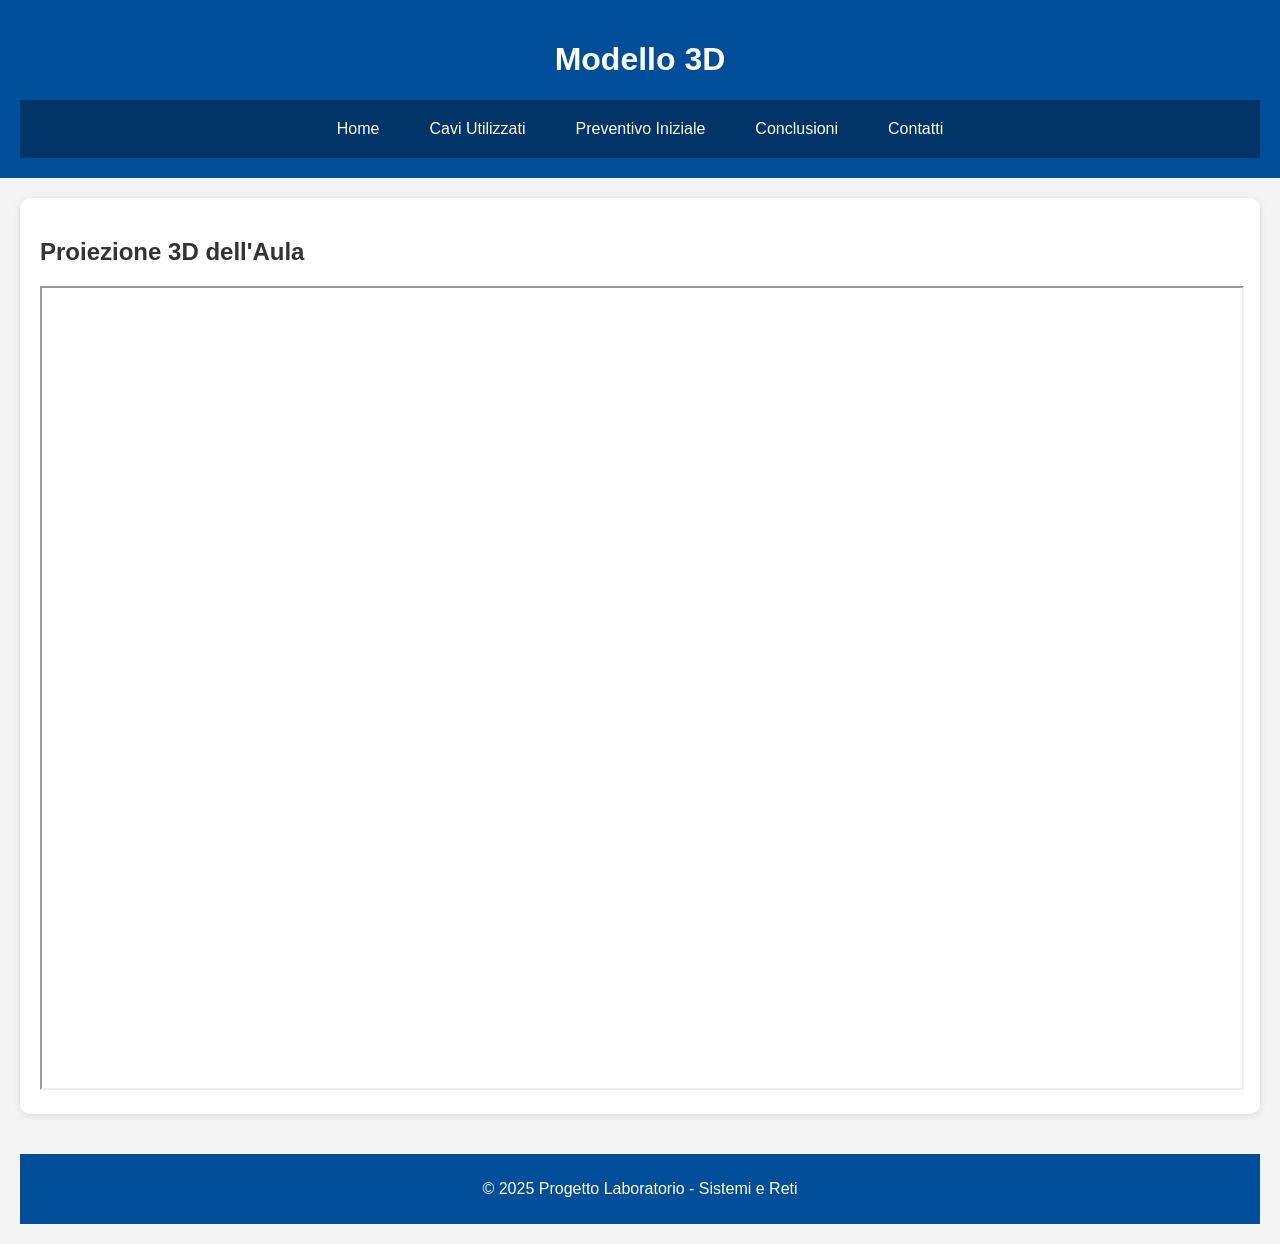
<file: index.html>
<!DOCTYPE html>
<html lang="it">
<head>
  <meta charset="UTF-8" />
  <meta name="viewport" content="width=device-width, initial-scale=1.0" />
  <title>Aula 56, Laboratorio - Sistemi e Reti</title>
  <link rel="stylesheet" href="css/styles.css" />
</head>
<body>

  <header>
    <h1>Modello 3D</h1>
    <nav>
      <ul>
        <li><a href="index.html">Home</a></li>
        <li><a href="pages/cables.html">Cavi Utilizzati</a></li>
        <li><a href="pages/preventivo.html">Preventivo Iniziale</a></li>
        <li><a href="pages/conclusions.html">Conclusioni</a></li>
        <li><a href="pages/contatti.html">Contatti</a></li>
      </ul>
    </nav>
  </header>

  <main>
    <section id="three-d">
      <h2>Proiezione 3D dell'Aula</h2>
      <iframe
        src="https://home.by.me/en/project/a163e43ee49516dc8037fa1/classe?open_planner=true"
        width="100%" height="800px"
        allowfullscreen
      ></iframe>
    </section>

  <footer>
    <p>&copy; 2025 Progetto Laboratorio - Sistemi e Reti</p>
  </footer>

</body>
</html>
</file>
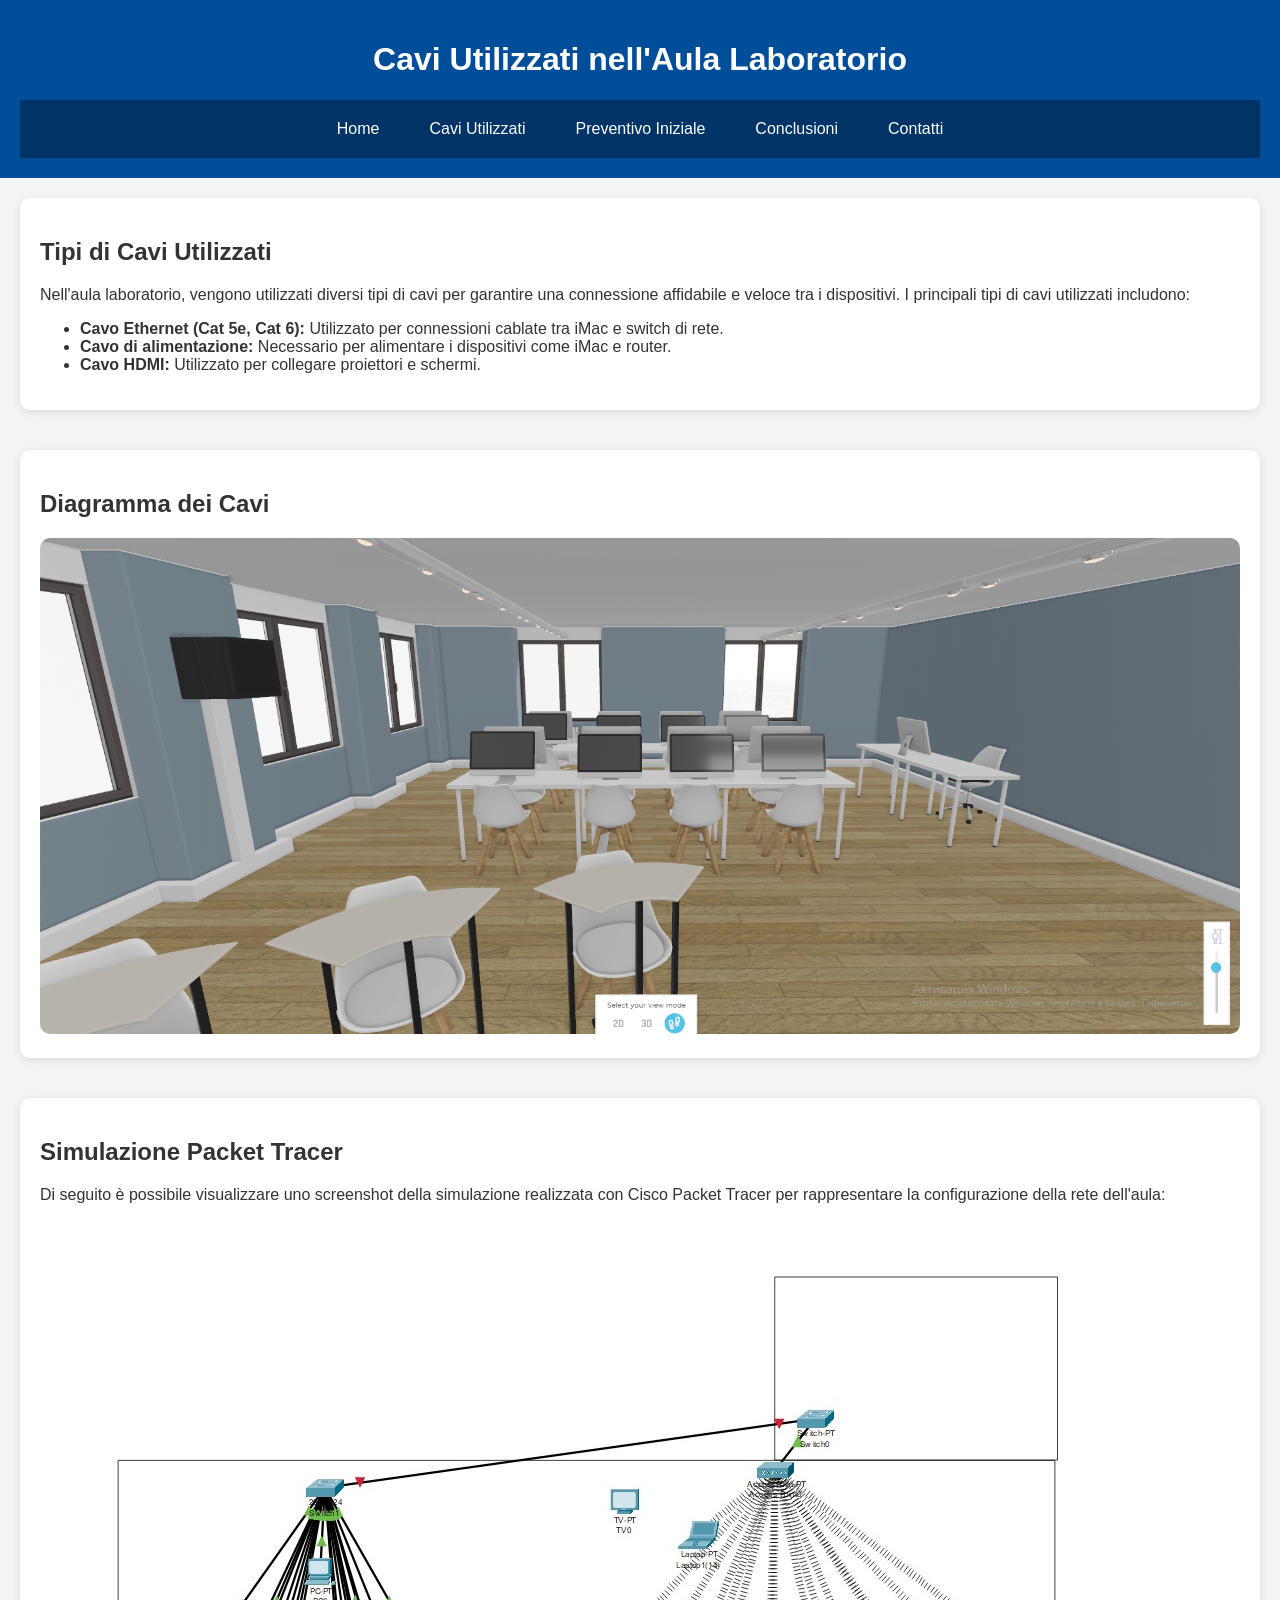
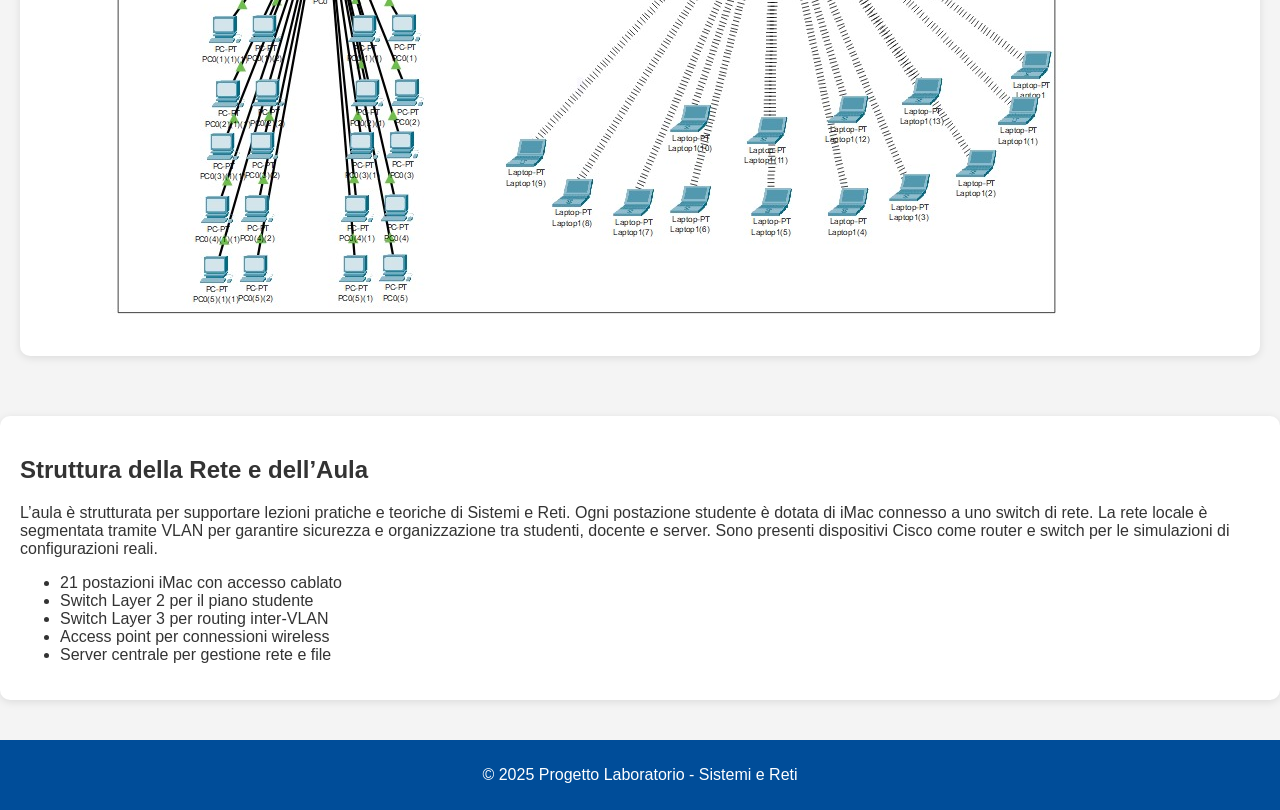
<file: pages/cables.html>
<!DOCTYPE html>
<html lang="it">
<head>
  <meta charset="UTF-8" />
  <meta name="viewport" content="width=device-width, initial-scale=1.0" />
  <title>Cavi Utilizzati - Aula Laboratorio</title>
  <link rel="stylesheet" href="../css/styles.css" />
</head>
<body>

  <header>
    <h1>Cavi Utilizzati nell'Aula Laboratorio</h1>
    <nav>
      <ul>
        <li><a href="../index.html">Home</a></li>
        <li><a href="cables.html">Cavi Utilizzati</a></li>
        <li><a href="preventivo.html">Preventivo Iniziale</a></li>
        <li><a href="conclusions.html">Conclusioni</a></li>
        <li><a href="contatti.html">Contatti</a></li>
      </ul>
    </nav>
  </header>

  <main>
    <section>
      <h2>Tipi di Cavi Utilizzati</h2>
      <p>
        Nell'aula laboratorio, vengono utilizzati diversi tipi di cavi per garantire una connessione affidabile e veloce tra i dispositivi. I principali tipi di cavi utilizzati includono:
      </p>
      <ul>
        <li><strong>Cavo Ethernet (Cat 5e, Cat 6):</strong> Utilizzato per connessioni cablate tra iMac e switch di rete.</li>
        <li><strong>Cavo di alimentazione:</strong> Necessario per alimentare i dispositivi come iMac e router.</li>
        <li><strong>Cavo HDMI:</strong> Utilizzato per collegare proiettori e schermi.</li>
      </ul>
    </section>

    <section>
      <h2>Diagramma dei Cavi</h2>
      <img src="../img/cabbelaggio.png" alt="Diagramma dei cavi utilizzati" />
    </section>

    <section>
      <h2>Simulazione Packet Tracer</h2>
      <p>
        Di seguito è possibile visualizzare uno screenshot della simulazione realizzata con Cisco Packet Tracer per rappresentare la configurazione della rete dell'aula:
      </p>
      <img src="../img/AulaPT.jpg" alt="Simulazione Packet Tracer" />
    </section>
  </main>

  <section id="tech-description">
    <h2>Struttura della Rete e dell’Aula</h2>
    <p>
      L’aula è strutturata per supportare lezioni pratiche e teoriche di Sistemi e Reti.
      Ogni postazione studente è dotata di iMac connesso a uno switch di rete. La rete locale è segmentata tramite VLAN per garantire sicurezza e organizzazione tra studenti, docente e server.
      Sono presenti dispositivi Cisco come router e switch per le simulazioni di configurazioni reali.
    </p>
    <ul>
      <li>21 postazioni iMac con accesso cablato</li>
      <li>Switch Layer 2 per il piano studente</li>
      <li>Switch Layer 3 per routing inter-VLAN</li>
      <li>Access point per connessioni wireless</li>
      <li>Server centrale per gestione rete e file</li>
    </ul>
  </section>

  <footer>
    <p>&copy; 2025 Progetto Laboratorio - Sistemi e Reti</p>
  </footer>

</body>
</html>
</file>
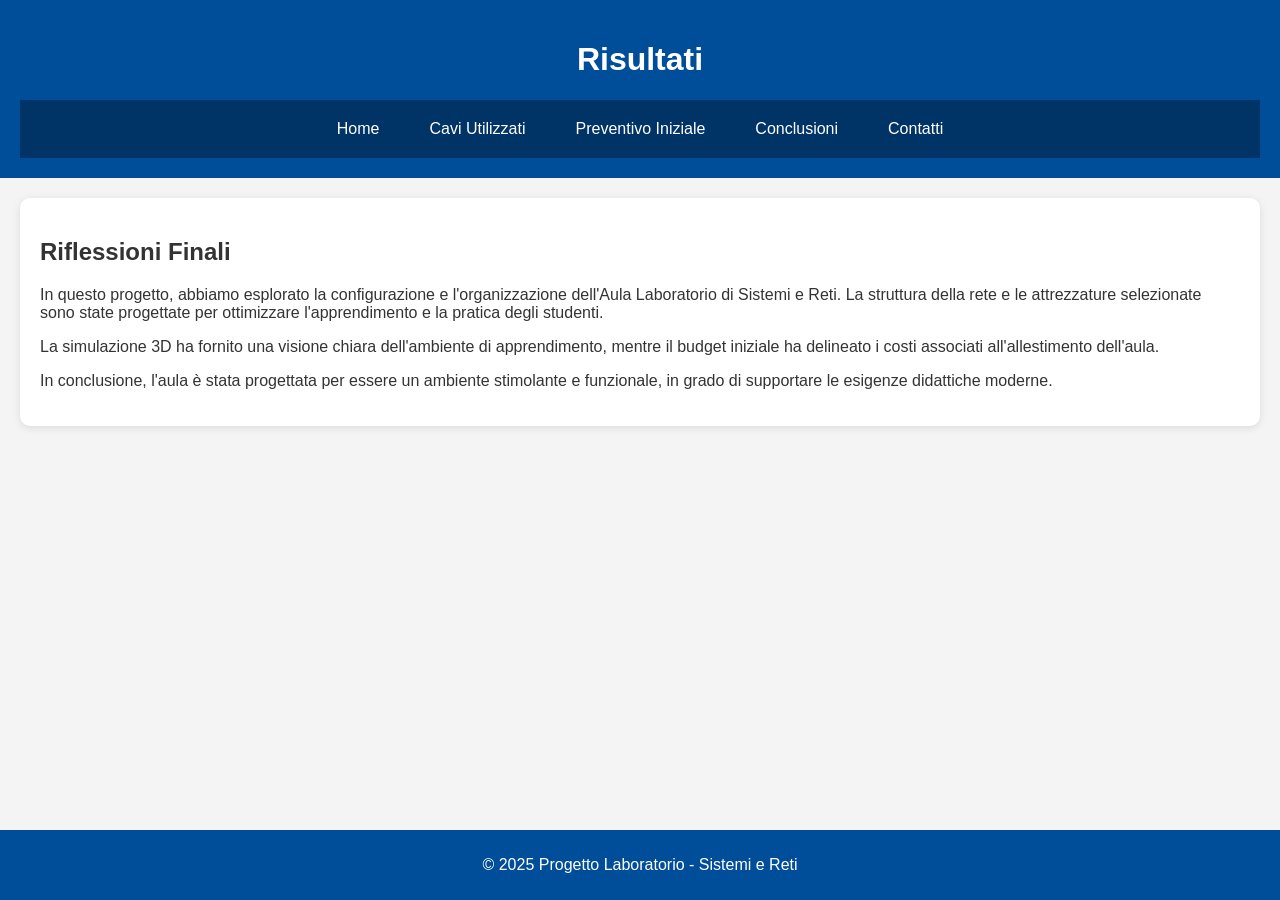
<file: pages/conclusions.html>
<!DOCTYPE html>
<html lang="it">
<head>
    <meta charset="UTF-8">
    <meta name="viewport" content="width=device-width, initial-scale=1.0">
    <title>Conclusioni - Aula Laboratorio</title>
    <link rel="stylesheet" href="../css/styles.css">
</head>
<body>

    <header>
        <h1>Risultati</h1>
        <nav>
            <ul>
                <li><a href="../index.html">Home</a></li>
                <li><a href="cables.html">Cavi Utilizzati</a></li>
                <li><a href="preventivo.html">Preventivo Iniziale</a></li>
                <li><a href="conclusions.html">Conclusioni</a></li>
                <li><a href="contatti.html">Contatti</a></li>
            </ul>
        </nav>
    </header>

    <main>
        <section>
            <h2>Riflessioni Finali</h2>
            <p>
                In questo progetto, abbiamo esplorato la configurazione e l'organizzazione dell'Aula Laboratorio di Sistemi e Reti. 
                La struttura della rete e le attrezzature selezionate sono state progettate per ottimizzare l'apprendimento e la pratica degli studenti.
            </p>
            <p>
                La simulazione 3D ha fornito una visione chiara dell'ambiente di apprendimento, mentre il budget iniziale ha delineato i costi associati all'allestimento dell'aula.
            </p>
            <p>
                In conclusione, l'aula è stata progettata per essere un ambiente stimolante e funzionale, in grado di supportare le esigenze didattiche moderne.
            </p>
        </section>
    </main>

    <footer>
        <p>&copy; 2025 Progetto Laboratorio - Sistemi e Reti</p>
    </footer>

</body>
</html>
</file>
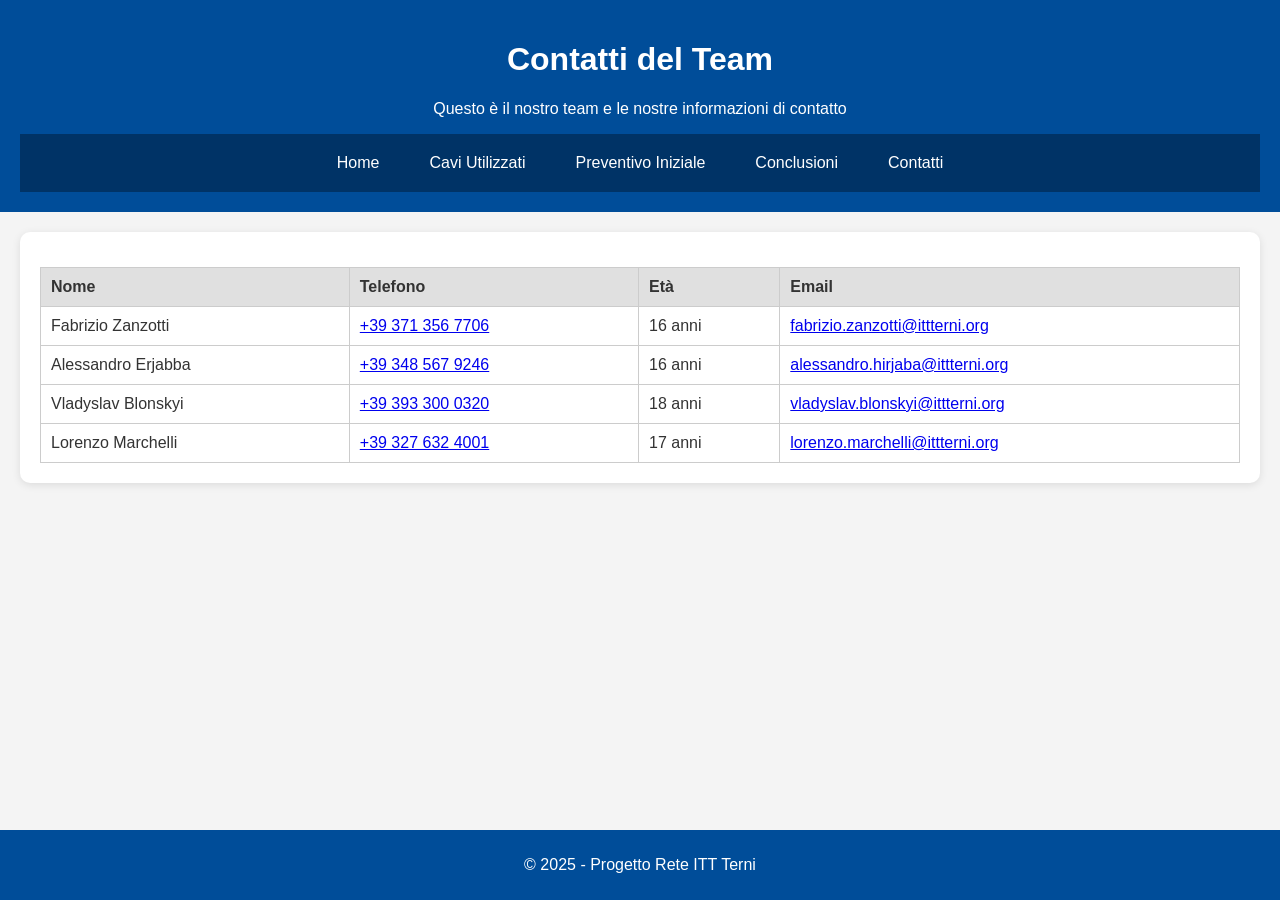
<file: pages/contatti.html>
<!DOCTYPE html>
<html lang="it">
<head>
  <meta charset="UTF-8" />
  <meta name="viewport" content="width=device-width, initial-scale=1.0"/>
  <title>Contatti</title>
  <link rel="stylesheet" href="../css/styles.css" />
</head>
<body>
  <header>
    <h1>Contatti del Team</h1>
    <p>Questo è il nostro team e le nostre informazioni di contatto</p>
    <nav>
        <ul>
            <li><a href="../index.html">Home</a></li>
            <li><a href="cables.html">Cavi Utilizzati</a></li>
            <li><a href="preventivo.html">Preventivo Iniziale</a></li>
            <li><a href="conclusions.html">Conclusioni</a></li>
            <li><a href="contatti.html">Contatti</a></li>
        </ul>
      </nav>
  </header>

  <main>
    <section>
      <table>
        <thead>
          <tr>
            <th>Nome</th>
            <th>Telefono</th>
            <th>Età</th>
            <th>Email</th>
          </tr>
        </thead>
        <tbody>
          <tr>
            <td>Fabrizio Zanzotti</td>
            <td><a href="tel:+393713567706">+39 371 356 7706</a></td>
            <td>16 anni</td>
            <td><a href="mailto:fabrizio.zanzotti@ittterni.org">fabrizio.zanzotti@ittterni.org</a></td>
          </tr>
          <tr>
            <td>Alessandro Erjabba</td>
            <td><a href="tel:+393485679246">+39 348 567 9246</a></td>
            <td>16 anni</td>
            <td><a href="mailto:alessandro.hirjaba@ittterni.org">alessandro.hirjaba@ittterni.org</a></td>
          </tr>
          <tr>
            <td>Vladyslav Blonskyi</td>
            <td><a href="tel:+393933000320">+39 393 300 0320</a></td>
            <td>18 anni</td>
            <td><a href="mailto:vladyslav.blonskyi@ittterni.org">vladyslav.blonskyi@ittterni.org</a></td>
          </tr>
          <tr>
            <td>Lorenzo Marchelli</td>
            <td><a href="tel:+393276324001">+39 327 632 4001</a></td>
            <td>17 anni</td>
            <td><a href="mailto:lorenzo.marchelli@ittterni.org">lorenzo.marchelli@ittterni.org</a></td>
          </tr>
        </tbody>
      </table>
    </section>
  </main>

  <footer>
    <p>&copy; 2025 - Progetto Rete ITT Terni</p>
  </footer>
</body>
</html>
</file>
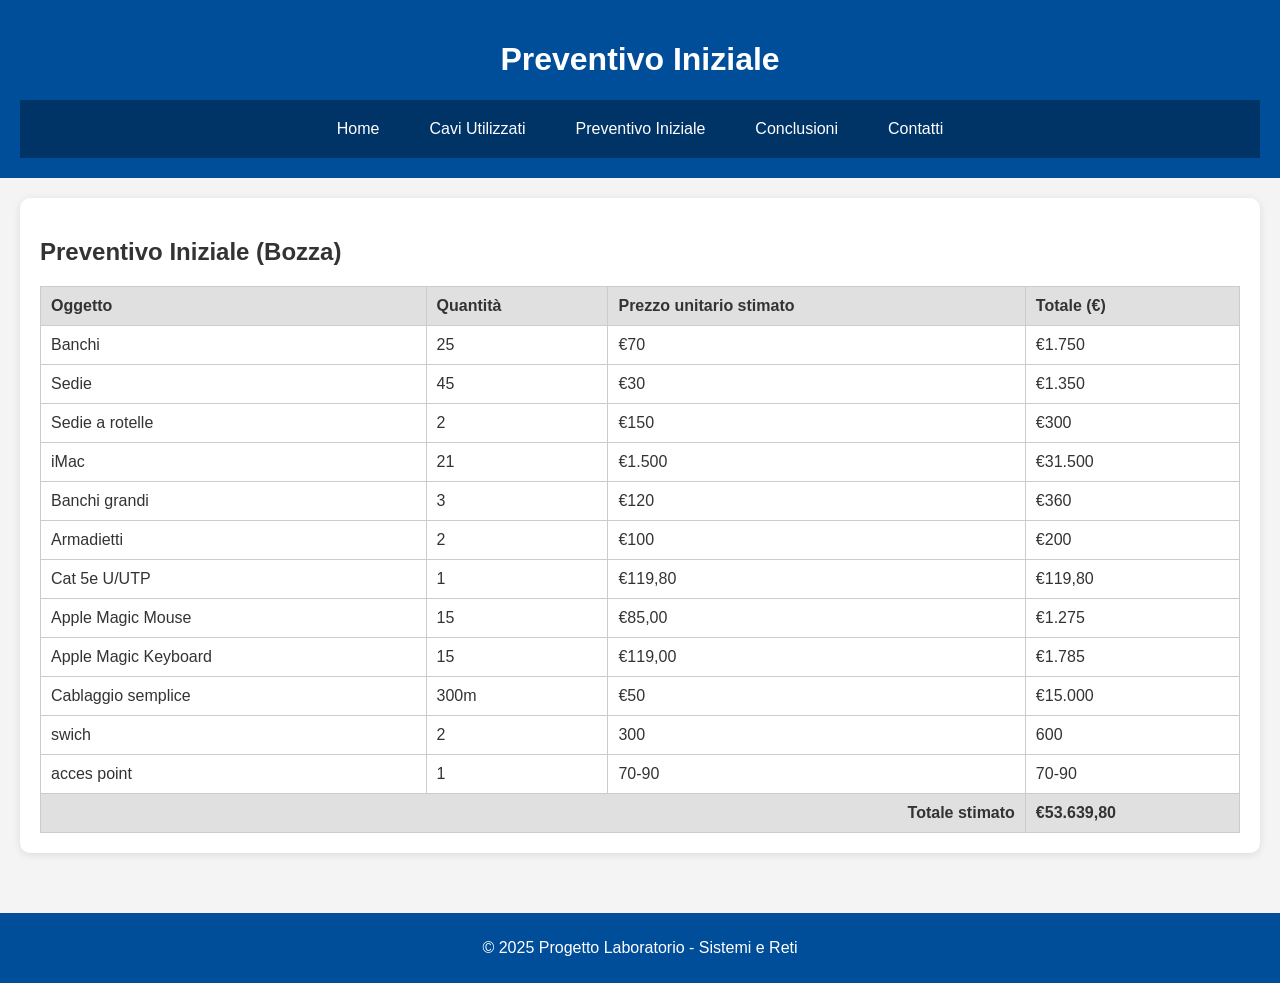
<file: pages/preventivo.html>
<!DOCTYPE html>
<html lang="it">
<head>
    <meta charset="UTF-8">
    <meta name="viewport" content="width=device-width, initial-scale=1.0">
    <title>Preventivo - Aula Laboratorio</title>
    <link rel="stylesheet" href="../css/styles.css">
</head>
<body>

    <header>
        <h1>Preventivo Iniziale</h1>
        <nav>
            <ul>
                <li><a href="../index.html">Home</a></li>
                <li><a href="cables.html">Cavi Utilizzati</a></li>
                <li><a href="preventivo.html">Preventivo Iniziale</a></li>
                <li><a href="conclusions.html">Conclusioni</a></li>
                <li><a href="contatti.html">Contatti</a></li>
            </ul>
        </nav>
    </header>

    <main>
        <section id="budget">
            <h2>Preventivo Iniziale (Bozza)</h2>
            <table>
                <tr>
                    <th>Oggetto</th>
                    <th>Quantità</th>
                    <th>Prezzo unitario stimato</th>
                    <th>Totale (€)</th>
                </tr>
                <tr>
                    <td>Banchi</td>
                    <td>25</td>
                    <td>€70</td>
                    <td>€1.750</td>
                </tr>
                <tr>
                    <td>Sedie</td>
                    <td>45</td>
                    <td>€30</td>
                    <td>€1.350</td>
                </tr>
                <tr>
                    <td>Sedie a rotelle</td>
                    <td>2</td>
                    <td>€150</td>
                    <td>€300</td>
                </tr>
                <tr>
                    <td>iMac</td>
                    <td>21</td>
                    <td>€1.500</td>
                    <td>€31.500</td>
                </tr>
                <tr>
                    <td>Banchi grandi</td>
                    <td>3</td>
                    <td>€120</td>
                    <td>€360</td>
                </tr>
                <tr>
                    <td>Armadietti</td>
                    <td>2</td>
                    <td>€100</td>
                    <td>€200</td>
                </tr>
                <tr>
                    <td>Cat 5e U/UTP</td>
                    <td>1</td>
                    <td>€119,80</td>
                    <td>€119,80</td>
                </tr>
                <tr>
                    <td>Apple Magic Mouse</td>
                    <td>15</td>
                    <td>€85,00</td>
                    <td>€1.275</td>
                </tr>
                <tr>
                    <td>Apple Magic Keyboard</td>
                    <td>15</td>
                    <td>€119,00</td>
                    <td>€1.785</td>
                </tr>
                <tr>
                    <td>Cablaggio semplice</td>
                    <td>300m</td>
                    <td>€50</td>
                    <td>€15.000</td>
                </tr>
                <tr>
                    <td>swich</td>
                    <td>2</td>
                    <td>300</td>
                    <td>600</td>
                </tr>
                <tr>
                    <td>acces point</td>
                    <td>1</td>
                    <td>70-90</td>
                    <td>70-90</td>
                </tr>
                <tr>
                    
                    <th colspan="3" style="text-align: right;">Totale stimato</th>
                    <th>€53.639,80</th>
                </tr>
            </table>
        </section>
    </main>

    <footer>
        <p>&copy; 2025 Progetto Laboratorio - Sistemi e Reti</p>
    </footer>

</body>
</html>
</file>
<file: css/styles.css>
html, body {
  height: 100%;
  margin: 0;
}

body {
  font-family: Arial, sans-serif;
  margin: 0;
  background: #f4f4f4;
  color: #333;
  display: flex;
  flex-direction: column;
}

header {
  background-color: #004d99;
  color: white;
  padding: 20px;
  text-align: center;
}

nav {
  background-color: #003366;
  padding: 10px;
}

nav ul {
  list-style: none;
  margin: 0;
  padding: 0;
  display: flex;
  justify-content: center;
}

nav li {
  margin: 0 10px;
}

nav a {
  color: white;
  text-decoration: none;
  padding: 10px 15px;
  display: block;
}

nav a:hover {
  background-color: #005bb5;
  border-radius: 5px;
}

main {
  padding: 20px;
  flex: 1;
}

section {
  margin-bottom: 40px;
  background: white;
  padding: 20px;
  border-radius: 10px;
  box-shadow: 0 2px 8px rgba(0, 0, 0, 0.1);
}

img {
  max-width: 100%;
  height: auto;
  border-radius: 10px;
}

table {
  width: 100%;
  border-collapse: collapse;
  margin-top: 15px;
}

th, td {
  border: 1px solid #ccc;
  padding: 10px;
  text-align: left;
}

th {
  background: #e0e0e0;
}

footer {
  text-align: center;
  padding: 10px;
  background-color: #004d99;
  color: white;
}
</file>
